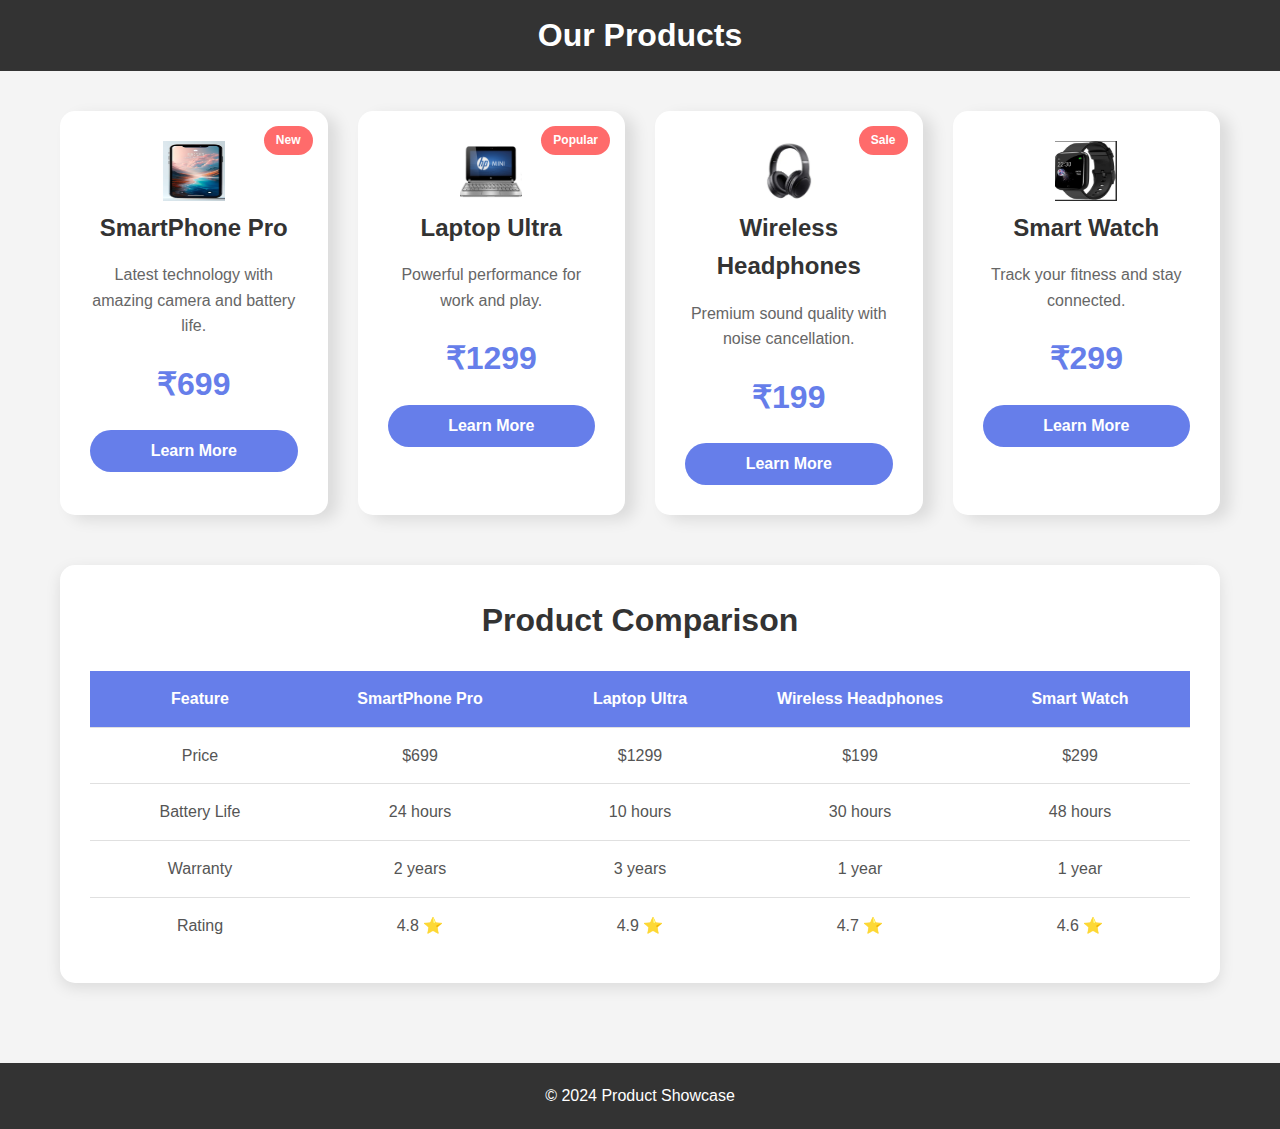
<file: index.html>
<!DOCTYPE html>
<html lang="en">
<head>
    <meta charset="UTF-8">
    <meta name="viewport" content="width=device-width, initial-scale=1.0">
    <meta name="description" content="Product Showcase - Best Products">
    <title>Product Showcase</title>
    <link rel="stylesheet" href="styles.css">
</head>

<body>
 
    <header>
        <h1>Our Products</h1>
    </header>
   
    <main>
        <section class="products-grid">

            <article class="product-card">
                <div class="product-badge">New</div>
                <img src="SMART PHONE IMG.jpeg" class="product-img">
                <h2>SmartPhone Pro</h2>
                <p class="product-description">Latest technology with amazing camera and battery life.</p>
                <p class="product-price">&#8377;699</p>
                <button class="product-btn">Learn More</button>
            </article>

        <article class="product-card">
                <div class="product-badge">Popular</div>
               <img src="laptop.jpeg" class="product-img">
                <h2>Laptop Ultra</h2>
                <p class="product-description">Powerful performance for work and play.</p>
                <p class="product-price">&#8377;1299</p>
                <button class="product-btn">Learn More</button>
            </article>

        <article class="product-card">
                <div class="product-badge">Sale</div>
                <img src="Wireless Headphones.jpeg" class="product-img">
                <h2>Wireless Headphones</h2>
                <p class="product-description">Premium sound quality with noise cancellation.</p>
                <p class="product-price">&#8377;199</p>
                <button class="product-btn">Learn More</button>
            </article>

        <article class="product-card">
                <img src="Smart Watch.jpeg" class="product-img">
                <h2>Smart Watch</h2>
                <p class="product-description">Track your fitness and stay connected.</p>
                <p class="product-price">&#8377;299</p>
                <button class="product-btn">Learn More</button>
            </article>

    </section>

    
    <aside class="comparison-section">
            <h2>Product Comparison</h2>
            <table class="comparison-table">
                <thead>
                    <tr>
                        <th>Feature</th>
                        <th>SmartPhone Pro</th>
                        <th>Laptop Ultra</th>
                        <th>Wireless Headphones</th>
                        <th>Smart Watch</th>
                    </tr>
                </thead>
                <tbody>
                    <tr>
                        <td>Price</td>
                        <td>$699</td>
                        <td>$1299</td>
                        <td>$199</td>
                        <td>$299</td>
                    </tr>
                    <tr>
                        <td>Battery Life</td>
                        <td>24 hours</td>
                        <td>10 hours</td>
                        <td>30 hours</td>
                        <td>48 hours</td>
                    </tr>
                    <tr>
                        <td>Warranty</td>
                        <td>2 years</td>
                        <td>3 years</td>
                        <td>1 year</td>
                        <td>1 year</td>
                    </tr>
                    <tr>
                        <td>Rating</td>
                        <td>4.8 ⭐</td>
                        <td>4.9 ⭐</td>
                        <td>4.7 ⭐</td>
                        <td>4.6 ⭐</td>
                    </tr>
                </tbody>
            </table>
        </aside>
    </main>
    
    <footer>
        <p>&copy; 2024 Product Showcase</p>
    </footer>


</body>
</html>
</file>
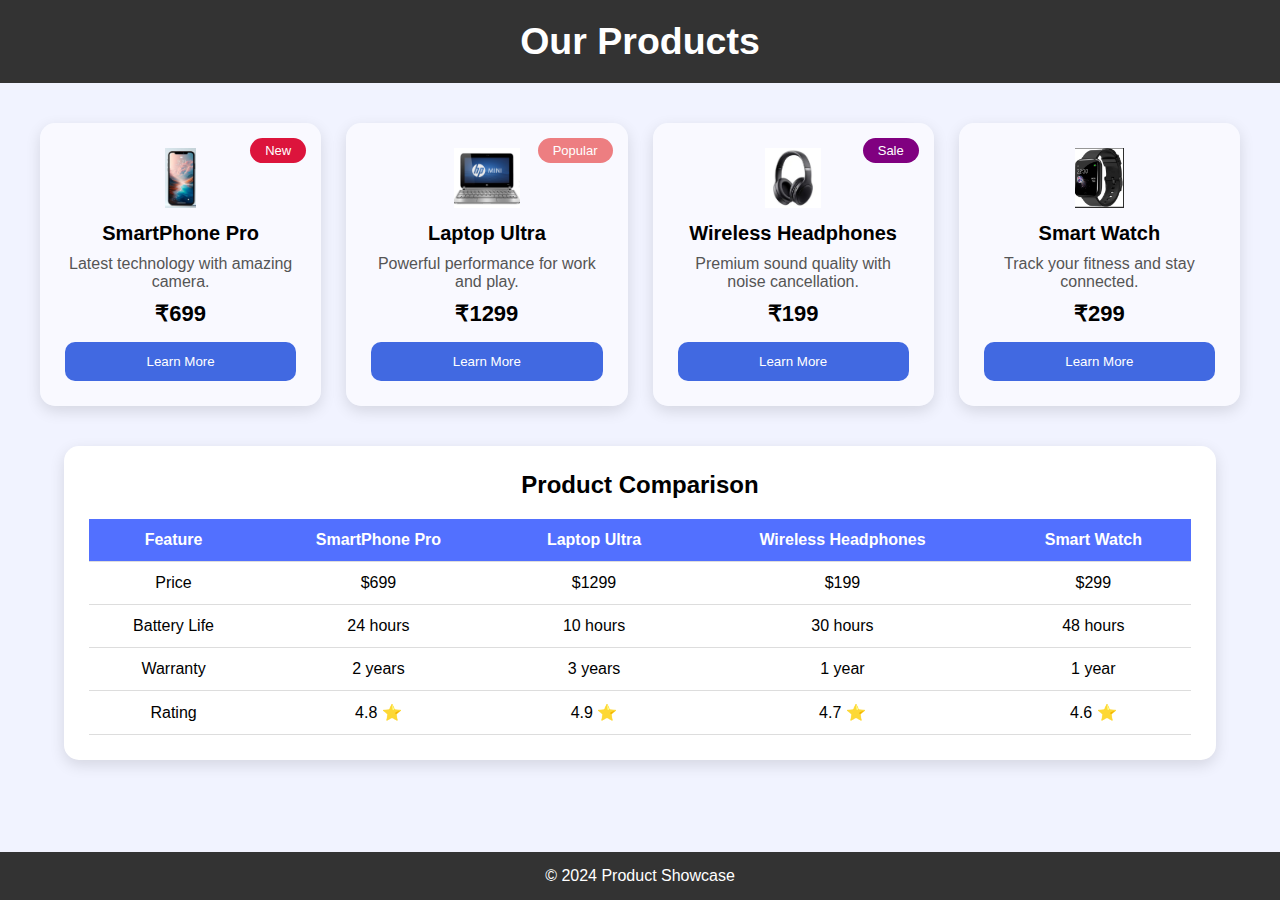
<file: Project-4/index.html>
<!DOCTYPE html>
<html lang="en">
<head>
    <meta charset="UTF-8">
    <meta name="viewport" content="width=device-width, initial-scale=1.0">
    <title>Product Showcase</title>
    <link rel="stylesheet" href="styles.css">
    <link rel="preconnect" href="https://fonts.googleapis.com">
<link rel="preconnect" href="https://fonts.gstatic.com" crossorigin>
<link href="https://fonts.googleapis.com/css2?family=Playwrite+CZ:wght@100..400&display=swap" rel="stylesheet">
</head>

<body>
 
    <header class="top-header">
        <h2>Our Products</h2>
    </header>


   
    <main class="product-grid">

        <article class="card">
            <span class="badge new">New</span>
            <img src="SMART PHONE IMG.jpeg" class="product-img">
            <h2 class="title">SmartPhone Pro</h2>
            <p class="description">Latest technology with amazing camera.</p>
            <p class="price">&#8377;699</p>
            <button class="btn">Learn More</button>
        </article>

        <article class="card">
            <span class="badge popular">Popular</span>
            <img src="laptop.jpeg" class="product-img">
            <h2 class="title">Laptop Ultra</h2>
            <p class="description">Powerful performance for work and play.</p>
            <p class="price">&#8377;1299</p>
            <button class="btn">Learn More</button>
        </article>

        <article class="card">
            <span class="badge sale">Sale</span>
            <img src="Wireless Headphones.jpeg" class="product-img">
            <h2 class="title">Wireless Headphones</h2>
            <p class="description">Premium sound quality with noise cancellation.</p>
            <p class="price">&#8377;199</p>
            <button class="btn">Learn More</button>
        </article>

        <article class="card">
            <img src="Smart Watch.jpeg" class="product-img">
            <h2 class="title">Smart Watch</h2>
            <p class="description">Track your fitness and stay connected.</p>
            <p class="price">&#8377;299</p>
            <button class="btn">Learn More</button>
        </article>

    </main>



    
    <aside class="comparison-box">
        <h2 class="table-heading">Product Comparison</h2>

        <table>
            <thead>

            <tr class="table-header">
                <th>Feature</th>
                <th>SmartPhone Pro</th>
                <th>Laptop Ultra</th>
                <th>Wireless Headphones</th>
                <th>Smart Watch</th>
            </tr>
          </thead>

          <tbody>
            <tr>
                <td>Price</td>
                <td>$699</td>
                <td>$1299</td>
                <td>$199</td>
                <td>$299</td>
            </tr>

            <tr>
                <td>Battery Life</td>
                <td>24 hours</td>
                <td>10 hours</td>
                <td>30 hours</td>
                <td>48 hours</td>
            </tr>

            <tr>
                <td>Warranty</td>
                <td>2 years</td>
                <td>3 years</td>
                <td>1 year</td>
                <td>1 year</td>
            </tr>

            <tr>
                <td>Rating</td>
                <td>4.8 ⭐</td>
                <td>4.9 ⭐</td>
                <td>4.7 ⭐</td>
                <td>4.6 ⭐</td>
            </tr>
        </tbody>
        </table>

    </aside>


    
    <footer class="footer">
        &#169; 2024 Product Showcase
    </footer>

</body>
</html>
</file>
<file: styles.css>
* {
    margin: 0;
    padding: 0;
    box-sizing: border-box;
}

body {
    font-family: 'Arial', sans-serif;
    background-color: #f4f4f4;
    line-height: 1.6;
}

header {
    background: #333;
    color: white;
    padding: 10px;
    text-align: center;
}

main {
    max-width: 1200px;
    margin: 0 auto;
    padding: 40px 20px;
}

.products-grid {
    display: grid;
    grid-template-columns: repeat(auto-fit, minmax(250px, 1fr));
    gap: 30px;
    margin-bottom: 50px;
}

.product-card {
    background: white;
    border-radius: 15px;
    padding: 30px;
    text-align: center;
    box-shadow: 10px 5px 15px rgba(0, 0, 0, 0.1);
    position: relative;
    transition: transform 0.3s ease, box-shadow 0.3s ease;
    animation: fadeIn 0.6s ease-out;
}

.product-card:hover {
    transform: translateY(-10px) scale(1.02);
    box-shadow: 0 10px 30px rgba(0, 0, 0, 0.2);
}

@keyframes fadeIn {
    from {
        opacity: 0;
        transform: translateY(20px);
    }
    to {
        opacity: 1;
        transform: translateY(0);
    }
}

.product-badge {
    position: absolute;
    top: 15px;
    right: 15px;
    background: #ff6b6b;
    color: white;
    padding: 5px 12px;
    border-radius: 20px;
    font-size: 12px;
    font-weight: bold;
    animation: pulse 2s infinite;
}

@keyframes pulse {
    0%, 100% {
        transform: scale(1);
    }
    50% {
        transform: scale(1.1);
    }
}

.product-img{
    width: 30%;
    height: 60px;
   animation: shake 3s infinite;
}


@keyframes shake {
    0%, 100% {
        transform: scale(1);
    }
    50% {
        transform: scale(1.1);
    }
}

.product-card h2 {
    color: #333;
    margin-bottom: 15px;
    font-size: 1.5rem;
}

.product-description {
    color: #666;
    margin-bottom: 20px;
    line-height: 1.6;
    min-height: 50px;
    display: flex;
    align-items: center;
    justify-content: center;
}

.product-price {
    font-size: 2rem;
    font-weight: bold;
    color: #667eea;
    margin-bottom: 20px;
}

.product-btn {
    background: #667eea;
    color: white;
    border: none;
    padding: 12px 30px;
    border-radius: 25px;
    cursor: pointer;
    font-size: 1rem;
    font-weight: 600;
    transition: all 0.3s ease;
    width: 100%;
}

.product-btn:hover {
    background: #5568d3;
    transform: scale(1.05);
}

.product-btn:active {
    transform: scale(0.98);
}


.comparison-section {
    background: white;
    border-radius: 15px;
    padding: 30px;
    box-shadow: 0 5px 15px rgba(0, 0, 0, 0.1);
}

.comparison-section h2 {
    color: #333;
    margin-bottom: 25px;
    text-align: center;
    font-size: 2rem;
}

.comparison-table {
    width: 100%;
    border-collapse: collapse;
    overflow-x: auto;
    display: block;
}

.comparison-table thead,
.comparison-table tbody,
.comparison-table tr {
    display: table;
    width: 100%;
    table-layout: fixed;
}

.comparison-table th,
.comparison-table td {
    padding: 15px;
    text-align: left;
    border-bottom: 1px solid #e0e0e0;
}




.comparison-table th {
    background: #667eea;
    color: white;
    font-weight: 600;
    text-align: center;
}

.comparison-table td {
    text-align: center;
    color: #555;
}

.comparison-table tbody tr:hover {
    background: #f8f9fa;
    transform: scale(1.01);
    transition: all 0.2s ease;
}

.comparison-table tbody tr:last-child td {
    border-bottom: none;
}

@media (max-width: 768px) {
    .products-grid {
        grid-template-columns: 1fr;
    }
    
    .comparison-table {
        font-size: 0.9rem;
    }
    
    .comparison-table th,
    .comparison-table td {
        padding: 10px 5px;
    }
}

footer {
    background: #333;
    color: white;
    text-align: center;
    padding: 20px;
    margin-top: 40px;
}
</file>
<file: Project-4/styles.css>
*{
    margin: 0;
    padding: 0;
    box-sizing: border-box;
    font-family: Arial;
}

body{
    background: #f1f3ff;
    
}



.top-header{
    text-align: center;
    padding: 20px;
    background: #333;
    color: white;
    font-size: 25px;
   
}

.product-grid{
    display: grid;
    grid-template-columns: repeat(4, 1fr);
    gap: 25px;
    padding: 40px;
}

.card{
    background: rgba(255, 255, 255, 0.537);
    padding: 25px;
    border-radius: 15px;
    text-align: center;
    position: relative;
    box-shadow: 0 5px 15px rgba(0,0,0,0.12);
    transition: transform 0.3s ease;
    opacity:1.03px;
}

.card:hover{
    transform: scale(1.05);
}

.badge{
    position: absolute;
    top: 15px;
    right: 15px;
    padding: 5px 15px;
    border-radius: 20px;
    color: white;
    font-size: 13px;
}

.new
{ background: crimson;
  animation: pulse 3s infinite ease;
}

@keyframes pulse {
    0%, 100%{
        transform: translateY(0);
    }
    50%{
        transform: translateY(4px);
    }
    
}
.popular{ background: rgba(228, 20, 20, 0.537);
    opacity: 4px;
 }
.sale{ background: purple; }

.product-img{
    width: 50%;
    height: 60px;
    object-fit: contain;
}

.title{
    font-size: 20px;
    margin-top: 10px;
}

.description{
    color: #555;
    margin: 10px 0;
}

.price{
    font-size: 22px;
    font-weight: bold;
    margin-bottom: 15px;
}

.btn{
    background: royalblue;
    color: white;
    width: 100%;
    padding: 12px;
    border-radius: 10px;
    border: none;
    cursor: pointer;
}

.btn:hover{
    background: navy;
}




.comparison-box{
    width: 90%;
    margin: auto;
    background: white;
    padding: 25px;
    border-radius: 15px;
    box-shadow: 0 5px 15px rgba(0,0,0,0.12);
    margin-bottom: 100px;
}

.table-heading{
    text-align: center;
    font-size: 24px;
    margin-bottom: 20px;
}

table{
    width: 100%;
    border-collapse: collapse;
}

th{
    background: #5270ff;
    color: white;
    padding: 12px;
}

td{
    padding: 12px;
    text-align: center;
}

tr{
    border-bottom: 1px solid #ddd;
}

.footer{
    background: #333;
    color: white;
    text-align: center;
    padding: 15px;
    position: fixed;
    bottom: 0;
    width: 100%;
}
</file>
